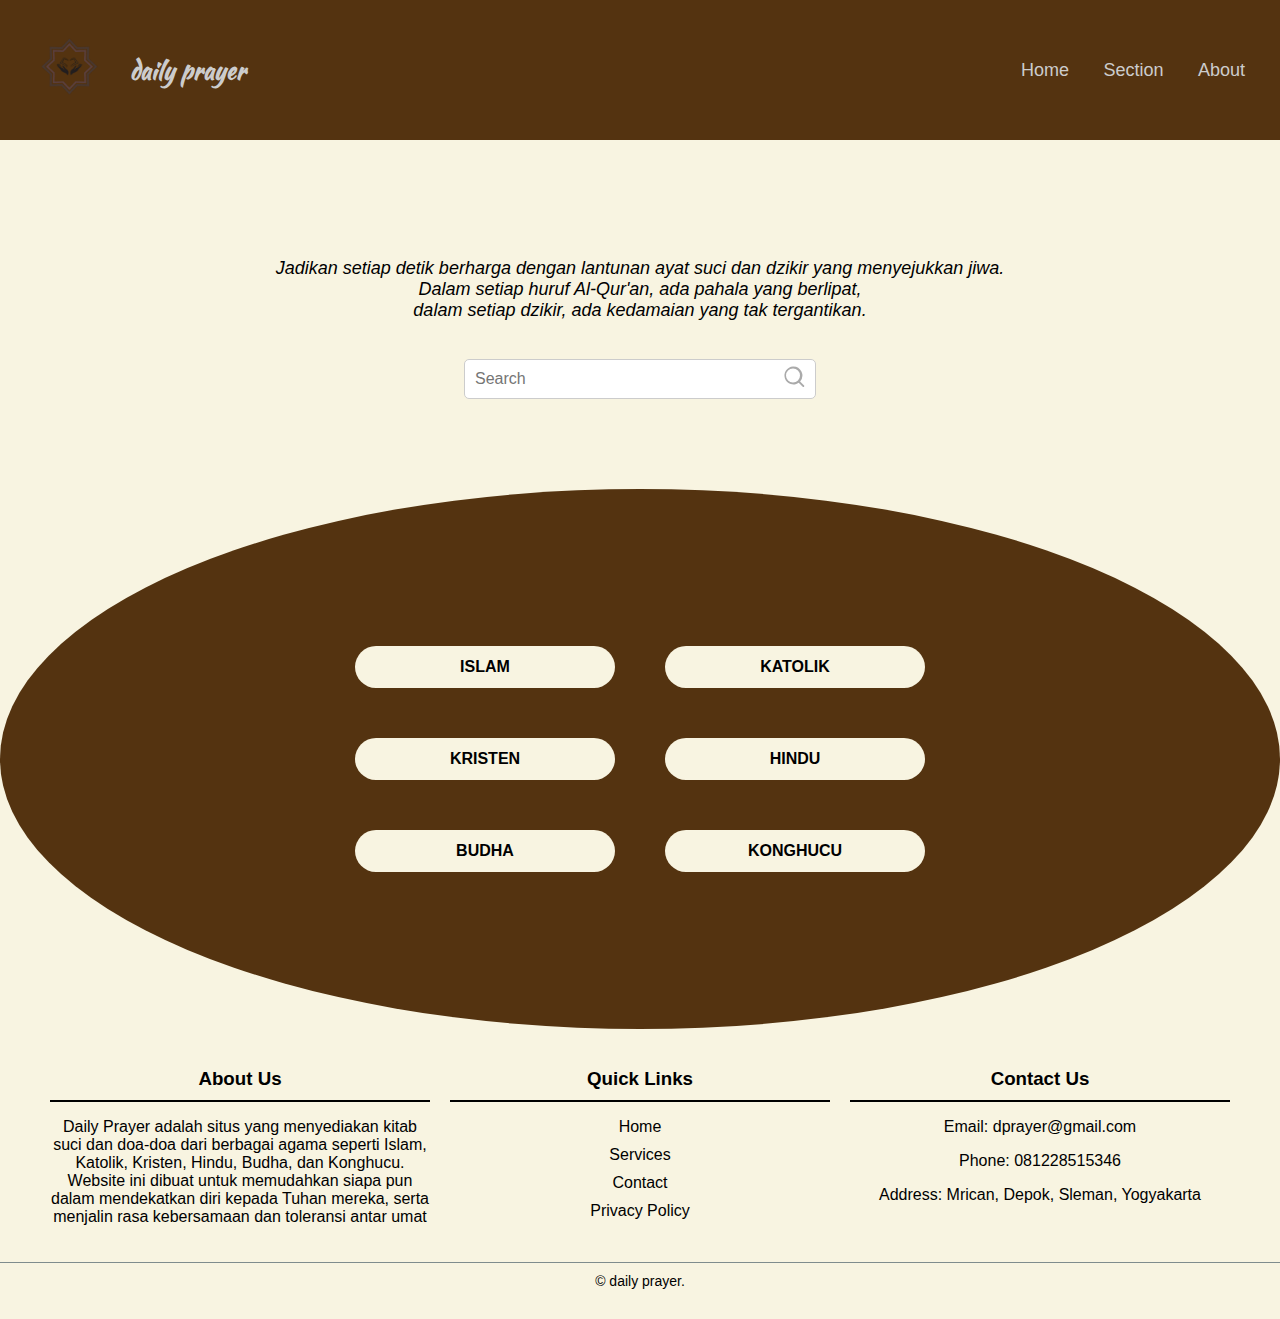
<file: index.html>
<!DOCTYPE html>
<html lang="en">
<head>
    <meta charset="UTF-8">
    <meta name="viewport" content="width=device-width, initial-scale=1.0">
    <title>Daily Prayer</title>
    <link rel="stylesheet" href="styles.css">

    <link href="https://fonts.googleapis.com/css2?family=Kaushan+Script&display=swap" rel="stylesheet">

</head>
<body>

    <header>
        <div class="logo">
            <img src="logo daily prayer.png" alt="Logo" />
            <h1>daily prayer</h1>
        </div>
        <nav>
            <a href="#home">Home</a>
            <a href="#ellipse">Section</a>
            <a href="#footer">About</a>
        </nav>
    </header>

    <div id="content" class="content"> 
        <p>Jadikan setiap detik berharga dengan lantunan ayat suci dan dzikir yang menyejukkan jiwa.<br>
        Dalam setiap huruf Al-Qur'an, ada pahala yang berlipat,<br>
        dalam setiap dzikir, ada kedamaian yang tak tergantikan.</p>
        <div class="search-bar">
            <input type="text" placeholder="Search">
            <span class="search-icon">
                <svg xmlns="http://www.w3.org/2000/svg" viewBox="0 0 24 24" width="24" height="24" fill="currentColor">
                    <path d="M11 2a9 9 0 1 0 5.7 16.3l4 4a1 1 0 0 0 1.4-1.4l-4-4A9 9 0 0 0 11 2Zm0 2a7 7 0 1 1 0 14 7 7 0 0 1 0-14Z"/>
                </svg>
            </span>
            
        </div>
    </div>

    <div id="ellipse" class="ellipse">
        <div class="buttons">
            <button class="button" onclick="showContent('islam')">ISLAM</button>
            <button class="button" onclick="showContent('katolik')">KATOLIK</button>
            <button class="button" onclick="showContent('kristen')">KRISTEN</button>
            <button class="button" onclick="showContent('hindu')">HINDU</button>
            <button class="button" onclick="showContent('budha')">BUDHA</button>
            <button class="button" onclick="showContent('konghucu')">KONGHUCU</button>
        </div>
    </div>


    
    <div id="katolik" class="hidden-content">
        <div class="dzikir-buttons">
            <button class="button">Kitab</button>
            <button class="button">Doa</button>
        </div>
    </div>

    <div id="quran" class="hidden-content">
        <h2>Al-Quran</h2>
        <div class="surah-buttons">
            <button class="button">Al-Fatihah</button>
            <button class="button">Al-Baqarah</button>
            <button class="button">An-Nisa</button>
            <button class="button">Al-Maidah</button>
            <button class="button">Al-An'am</button>
        </div>
    </div>

    <footer id="footer" class="footer">
        <div class="footer-container">
            <div class="footer-section">
                <h3>About Us</h3>
                <p>Daily Prayer adalah situs yang menyediakan kitab suci dan doa-doa dari berbagai agama seperti Islam, Katolik, Kristen, Hindu, Budha, dan Konghucu. Website ini dibuat untuk memudahkan siapa pun dalam mendekatkan diri kepada Tuhan mereka, serta menjalin rasa kebersamaan dan toleransi antar umat 
            </div>
            <div class="footer-section">
                <h3>Quick Links</h3>
                <ul>
                    <li><a href="#">Home</a></li>
                    <li><a href="#">Services</a></li>
                    <li><a href="#">Contact</a></li>
                    <li><a href="#">Privacy Policy</a></li>
                </ul>
            </div>
            <div class="footer-section">
                <h3>Contact Us</h3>
                <p>Email: dprayer@gmail.com</p>
                <p>Phone: 081228515346</p>
                <p>Address: Mrican, Depok, Sleman, Yogyakarta</p>
            </div>
        </div>
        <div class="footer-bottom">
            <p>&copy; daily prayer.</p>
        </div>
    </footer>
    
    <script src="script.js"></script>
</body>
</html>
</file>
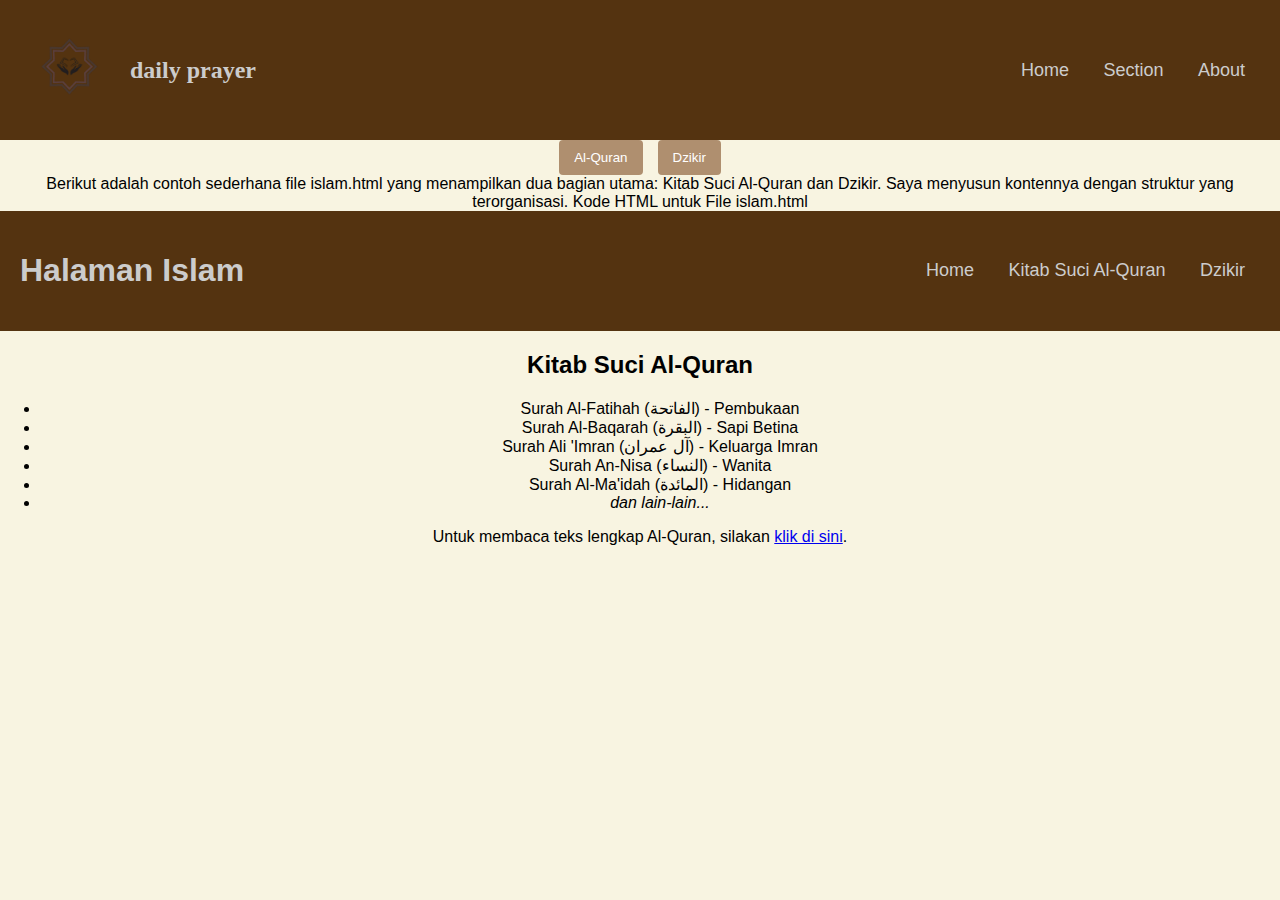
<file: islam.html>
<!DOCTYPE html>
<html lang="en">
<head>
    <meta charset="UTF-8">
    <meta name="viewport" content="width=device-width, initial-scale=1.0">
    <title>Islam Page</title>
    <link rel="stylesheet" href="styles.css">
</head>
<body>
    <header>
            <div class="logo">
                <img src="logo daily prayer.png" alt="Logo" />
                <h1>daily prayer</h1>
            </div>
            <nav>
                <a href="dailyprayer.html#content">Home</a>
                <a href="dailyprayer.html#ellipse">Section</a>
                <a href="dailyprayer.html#footer">About</a>
            </nav>
    </header>

    <div id="islam">
        <div class="surah-buttons">
            <button class="button">Al-Quran</button>
            <button class="button">Dzikir</button>
        </div>
    </div>

    Berikut adalah contoh sederhana file islam.html yang menampilkan dua bagian utama: Kitab Suci Al-Quran dan Dzikir. Saya menyusun kontennya dengan struktur yang terorganisasi.
Kode HTML untuk File islam.html

<!DOCTYPE html>
<html lang="en">
<head>
    <meta charset="UTF-8">
    <meta name="viewport" content="width=device-width, initial-scale=1.0">
    <title>Islam Page - Daily Prayer</title>
    <link rel="stylesheet" href="styles.css">
</head>
<body>
    <header>
        <h1>Halaman Islam</h1>
        <nav>
            <a href="index.html#content">Home</a>
            <a href="#alquran">Kitab Suci Al-Quran</a>
            <a href="#dzikir">Dzikir</a>
        </nav>
    </header>

    <main>
        <!-- Kitab Suci Al-Quran Section -->
        <section id="alquran" class="section">
            <h2>Kitab Suci Al-Quran</h2>
            <ul>
                <li>Surah Al-Fatihah (الفاتحة) - Pembukaan</li>
                <li>Surah Al-Baqarah (البقرة) - Sapi Betina</li>
                <li>Surah Ali 'Imran (آل عمران) - Keluarga Imran</li>
                <li>Surah An-Nisa (النساء) - Wanita</li>
                <li>Surah Al-Ma'idah (المائدة) - Hidangan</li>
                <li><em>dan lain-lain...</em></li>
            </ul>
            <p>Untuk membaca teks lengkap Al-Quran, silakan <a href="https://quran.com" target="_blank">klik di sini</a>.</p>
        </section>

    
</body>
</html>
</file>
<file: styles.css>
body {
    font-family: 'Arial', sans-serif;
    margin: 0;
    padding: 0;
    background-color: #F8F4E1;
    text-align: center;
}

header {
    padding: 20px;
    display: flex;
    justify-content: space-between;
    align-items: center;
    background: #543310;
    color: #ccc;
}

header .logo {
    display: flex;
    align-items: center;
}

header .logo img {
    max-width: 100px;  /* Ukuran gambar logo */
    margin-right: 10px;  /* Jarak antara gambar dan teks */
}

header .logo h1 {
    font-size: 24px;
    font-weight: bold;
    margin: 0;
    font-family: 'Kaushan Script', cursive;  /* Font untuk teks logo */
}


nav a {
    margin: 0 15px;
    text-decoration: none;
    color: #ccc;
    font-size: 18px;
}

.content {
    margin-top: 30px;
        padding: 70px 20px;
}

.content p {
    font-style: italic;
    font-size: 18px;
}

.search-bar {
    margin: 20px 0;
    position: relative;
    display: inline-block;
}

.search-bar input[type="text"] {
    padding: 10px 40px 10px 10px;
    border: 1px solid #ccc;
    border-radius: 5px;
    width: 300px;
    font-size: 16px;
}

.search-bar .search-icon {
    position: absolute;
    right: 10px;
    top: 50%;
    transform: translateY(-50%);
    font-size: 18px;
    color: #aaa;
    cursor: pointer;
}

/* Styling for the ellipse container */
.ellipse {
    display: flex;
    justify-content: center;
    align-items: center;
    height: 500px; /* or adjust based on your needs */
    background-color: #543310; /* Optional: for better visibility */
    border-radius: 50%; /* Optional: If you want a circular background */
    padding: 20px; /* Optional: Adjust padding */
}

.buttons {
    display: flex;
    justify-content: space-between;
    flex-wrap: wrap;
    gap: 20px;
    max-width: 600px;
    margin: 0 auto;
}

.buttons .button {
    padding: 12px 25px;
    margin: 15px;
    border: none;
    border-radius: 30px;
    background: #F8F4E1; /* Perbaiki warna background */
    color: black;
    font-size: 16px;
    font-weight: bold;
    cursor: pointer;
    transition: background 0.3s, transform 0.2s;
    flex: 1 1 30%;
}

.buttons {
    display: flex;
    flex-wrap: wrap;
}

.button:hover {
    background-color: #ccc; /* Slightly darker grey when hovered */
}

/* Hiding content initially */
.hidden-content {
    display: none;  /* Keep content hidden until a button is clicked */
    margin-top: 20px;
}

/* Styling the content that appears when buttons are clicked */
.surah-buttons, .dzikir-buttons {
    display: flex;
    flex-wrap: wrap;
    justify-content: center;
    gap: 15px;
}

.surah-buttons button, .dzikir-buttons button {
    padding: 10px 15px;
    background-color: #AF8F6F;
    color: white;
    border: none;
    border-radius: 4px;
    cursor: pointer;
}

.surah-buttons button:hover, .dzikir-buttons button:hover {
    background-color: #AF8F6F;
}

.footer {
    background-color: #F8F4E1;
    color: black;
    padding: 20px 0;
}

.footer-container {
    display: flex;
    justify-content: space-between;
    max-width: 1200px;
    margin: 0 auto;
    padding: 0 20px;
}

.footer-section {
    flex: 1;
    margin: 0 10px;
}

.footer-section h3 {
    border-bottom: 2px solid black;
    padding-bottom: 10px;
    margin-bottom: 15px;
}

.footer-section ul {
    list-style: none;
    padding: 0;
}

.footer-section ul li {
    margin-bottom: 10px;
}

.footer-section ul li a {
    color:black;
    text-decoration: none;
}

.footer-section ul li a:hover {
    text-decoration: underline;
}

.footer-bottom {
    text-align: center;
    padding: 10px 0;
    margin-top: 20px;
    border-top: 1px solid #7f8c8d;
}

.footer-bottom p {
    margin: 0;
    font-size: 14px;
}
</file>
